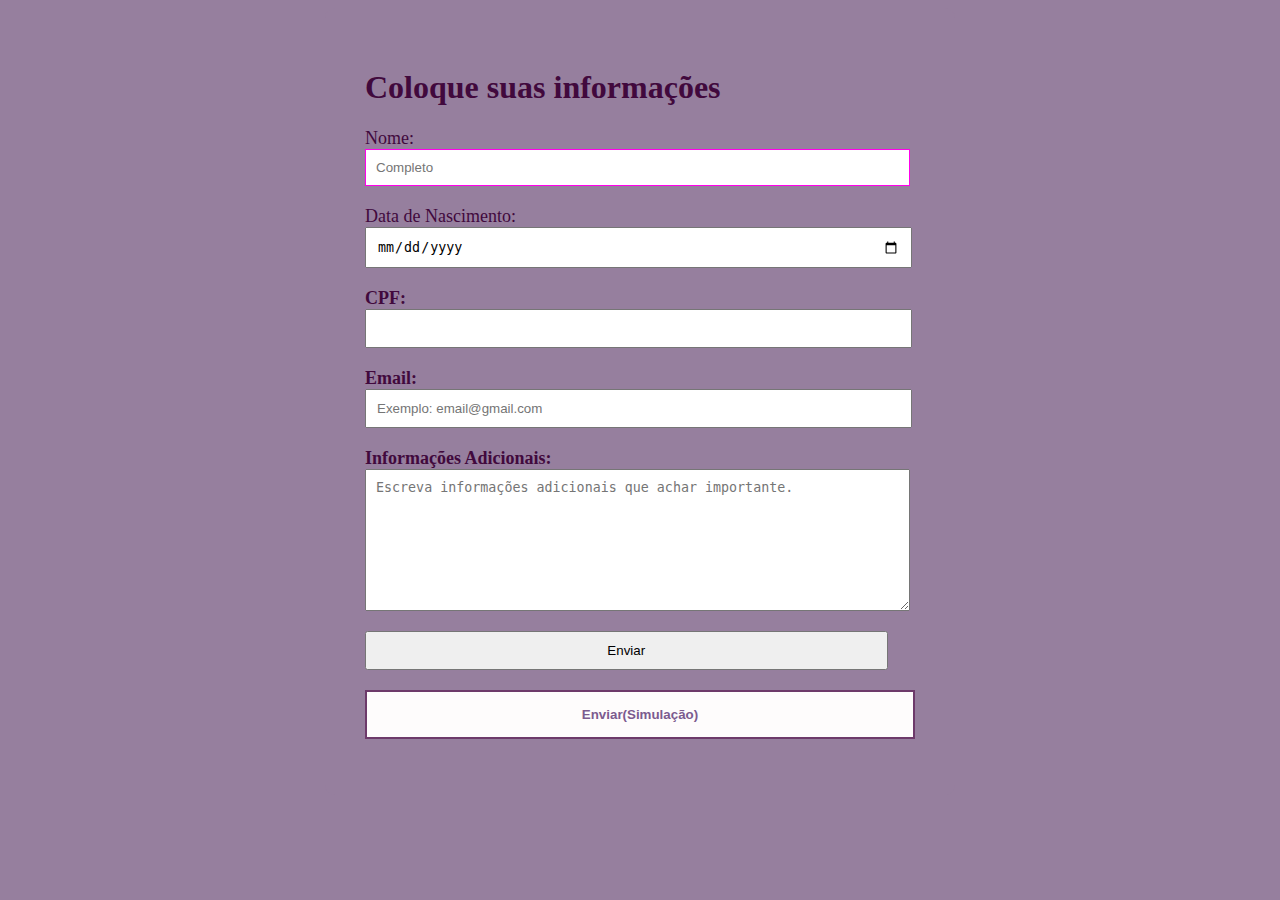
<file: formulario-cliente/index.html>
<!DOCTYPE html>
<html lang="pt-br">
<head>
    <link rel="stylesheet" href="estilos.css">
    <meta charset="UTF-8">
    <meta name="viewport" content="width=device-width, initial-scale=1.0">
    <title>Formulario Cliente</title>
</head>
<body>

    <form action="enviado.html" method="post">
    <h1>Coloque suas informações</h1>

    <label for="Nome"> Nome:</label>
    <input type="text" name="nome" id="nome" 
    required="required" autofocus placeholder="Completo">

    <label for="dt-nasc"> Data de Nascimento: </label>
    <input type="date" name="dt-nasc" id="dt-nasc"
    required><b>
           
    <label for="Nome"> CPF:</label>
    <input type="text" name="nome" id="nome" 
    required="required" autofocus placeholder="">

    <label for="email"> Email:</label>
    <input type="email" name="email" id="email"
    required placeholder="Exemplo: email@gmail.com"><b>

        <label> Informações Adicionais:</label>
        <textarea name="Informações"  cols="25" rows="8"
        maxlength="200" required placeholder="Escreva informações adicionais que achar importante."></textarea>
       
        <input type="submit" name="enviar" value="Enviar" id="Enviar">
        <p>
        <button id="enviar" href="enviado.html"> Enviar(Simulação)</button>
        </p>
<form action=""></form>

</body>
</html>
</file>
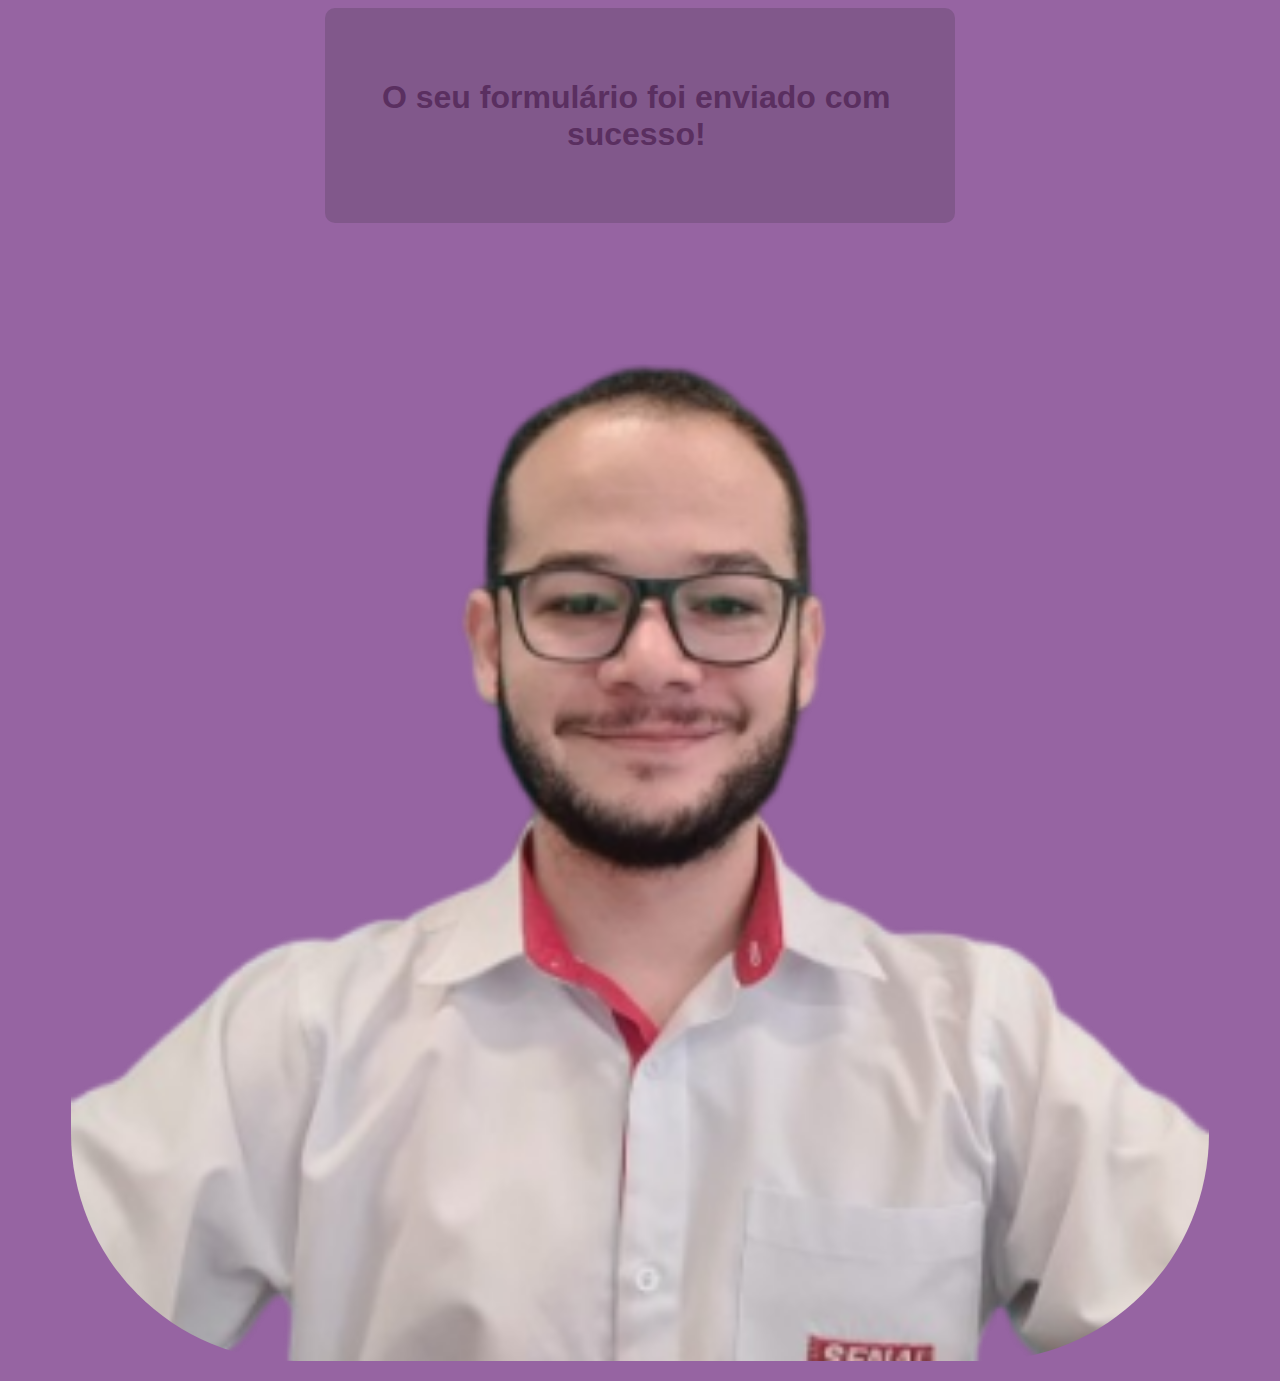
<file: formulario-cliente/enviado.html>
<!DOCTYPE html>
<html lang="pt-br">
<head>
    <link rel="stylesheet" href="enviado.css">
    <meta charset="UTF-8">
    <meta name="viewport" content="width=device-width, initial-scale=1.0">
    <title>Document</title>
</head>
<body>
    <form action="#" method="post">

        <h1>
            O seu formulário foi enviado com sucesso!
        </h1>
        </form>
    
        <img src="img/veve.png" alt="">
        <p></p>
</body>
</html>
</file>
<file: formulario-cliente/estilos.css>
body{
    background-color: #967f9e;
}
label, input, select, textarea{
    display: block ;
    width: 95%;
    padding: 10px;
    margin-bottom: 20px;
    
}
.roboto-thin {
   font-family: "Roboto", sans-serif;
 }

 form{
    width: 550px;
    margin: auto;
    background: #967f9e;
    padding: 40px;
    border-radius: 10px;
    color: rgb(65, 9, 61);
 }
 label{
    padding: 0;
    margin: 0;
    width: 100% ;
    font-size: 18px;
 }
 .emlinha{
    display: inline;
    width: 10%;
    font-size: 16px;
 }
 .medidas{
    display: inline;
    width: 35%;
 }
 input[type='checkbox'], input[type='radio']{
   margin-right: 0px;
   margin-left: 15px;
  
}
input:focus, select:focus, textarea:focus{
   outline: none;
   border: solid 1px #ff00ea;
  
}
 #enviar{
   width: 100%;
   border: 2px solid #6d3a6a;
   background-color: #fefcfc;
   color: #7c5b8f;
   font-weight: bold;
   cursor: pointer;
   padding: 15px;
 }
 #enviar:hover{
  background-color: #93649f;
  color: #ffffff;
transition:all linear 0.3;
 }
</file>
<file: formulario-cliente/enviado.css>
h1{
    display: block ;
    width: 95%;
    padding: 10px;
    margin-bottom: 20px;
    text-align: center;
    font-family:'Gill Sans', 'Gill Sans MT', Calibri, 'Trebuchet MS', sans-serif;
}
form{
    width: 550px;
    margin: auto;
    background: #81588b;
    padding: 40px;
    border-radius: 10px;
    color: rgb(90, 47, 96);
    text-align: center;
}
body{
    background-color: rgb(150, 100, 162);
   
    background-attachment: none;
    text-align: center;
}
img{
    width: 90%;
    height: 40%;
    border-radius: 20%;
    
}
</file>
